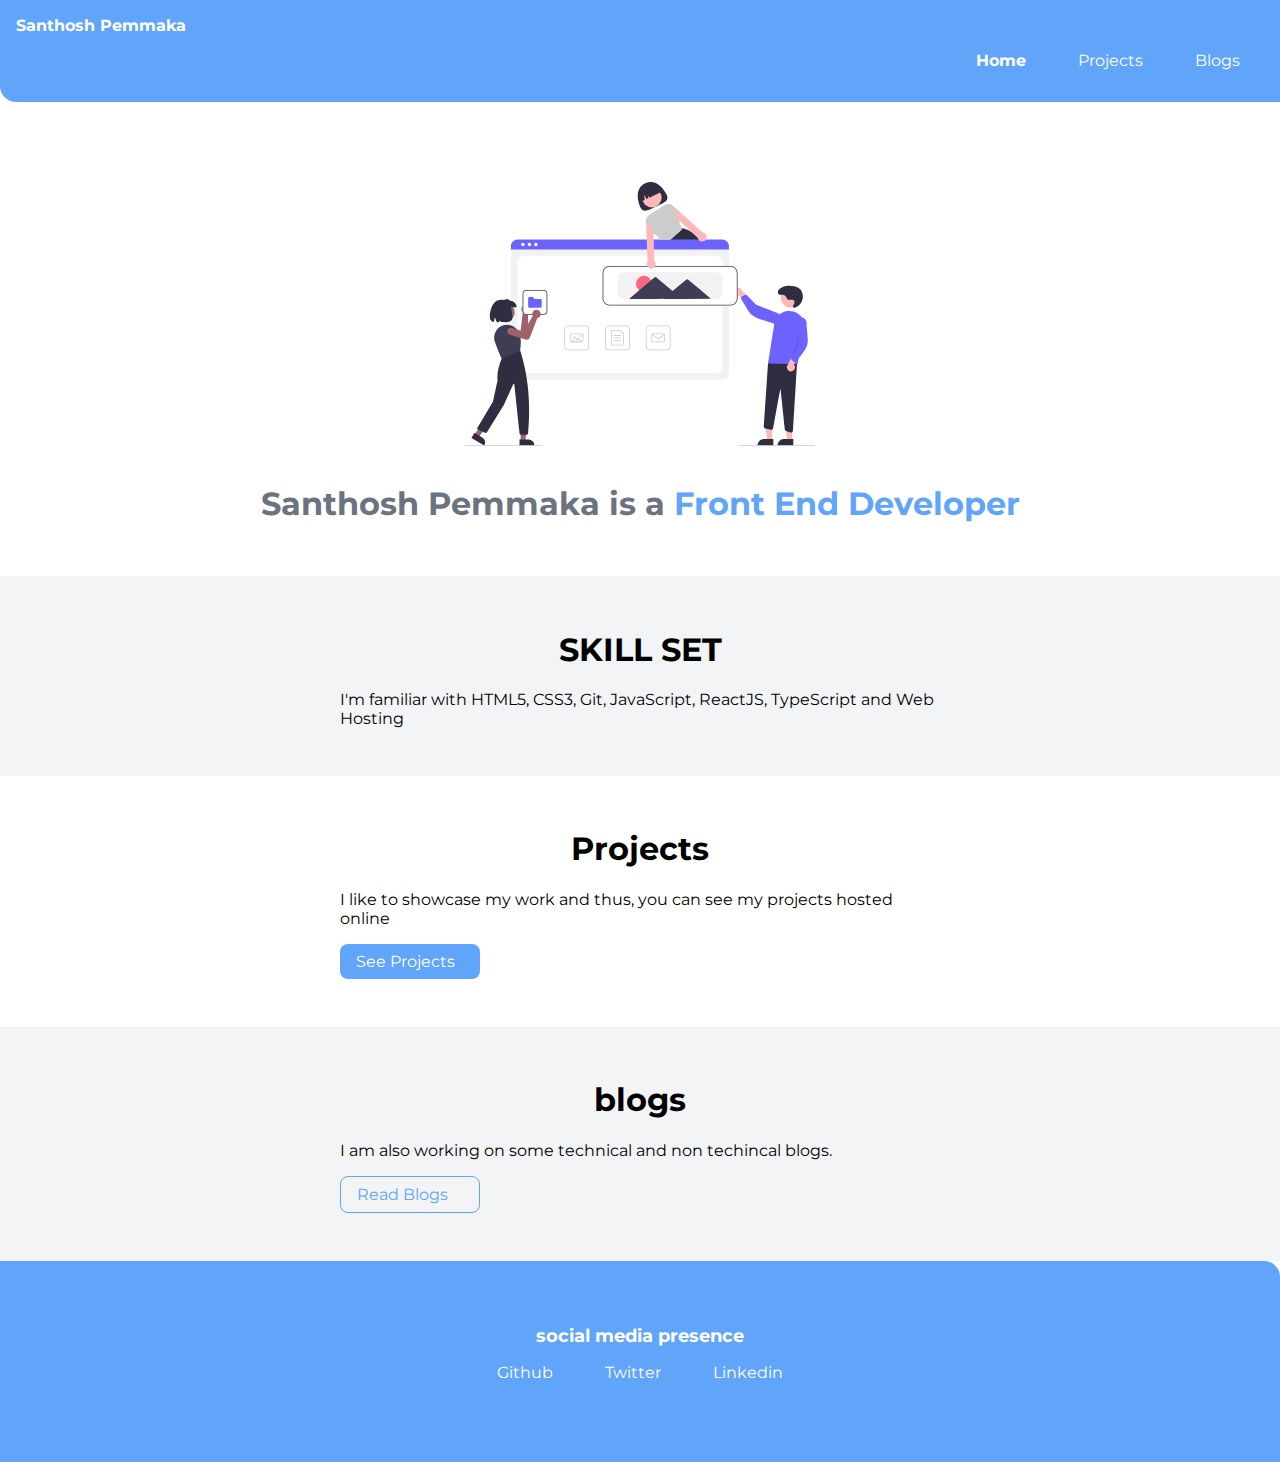
<file: index.html>
<!DOCTYPE html>
<html lang="en">
<head>
    <meta charset="UTF-8">
    <meta http-equiv="X-UA-Compatible" content="IE=edge">
    <meta name="viewport" content="width=device-width, initial-scale=1.0">
    <title>Santhosh</title>
    <link href="styles.css" rel="stylesheet">
</head>
<body>
    <nav class="navigation container">
        <div class="nav-brand">Santhosh Pemmaka</div>
        <ul class="list-non-bullet nav-pills">
            <li class="list-item-inline">
                <a class="link link-active" href="/">Home</a>
            </li>
            <li class="list-item-inline">
                <a class="link" href="/projects.html">Projects</a>
            </li>
            <li class="list-item-inline">
                <a class="link" href="/blogs.html">Blogs</a>
            </li>
        </ul>
    </nav>
    <header class="hero">
        <img class="hero-img" src="images/image.svg" />
        <h1 class="hero-heading">Santhosh Pemmaka is a <span class="heading-inverted"> Front End Developer</span></h1>
    </header>
    <section class="section ow">
        <div class="container container-center">
            <h1>SKILL SET </h1>
            <p>I'm familiar with HTML5, CSS3, Git, JavaScript, ReactJS, TypeScript and Web Hosting</p>
        </div>
    </section>

    <section class="section">
        <div class="container container-center">
            <h1>Projects</h1>
            <p>I like to showcase my work and thus, you can see my projects hosted online</p>
            <a class="link link-primary" href="/projects.html">See Projects</a>
        </div>
    </section>
    <section class="section ow">
        <div class="container container-center">
            <h1>blogs</h1>
            <p>I am also working on some technical and non techincal blogs.</p>
            <a class="link link-secondary" href="/blogs.html">Read Blogs</a>
        </div>
    </section>

    <footer class="footer">
        <div class="footer-header">social media presence</div>
        <ul class="social-links list-non-bullet">
            <li class="list-item-inline">
                <a class="link" href="https://github.com/Santhoshpemmaka">
                    Github
                </a>
            </li>
            <li class="list-item-inline">
                <a class="link" href="https://twitter.com/SanthoshPemmaka">
                    Twitter
                </a>
            </li>
            <li class="list-item-inline">
                <a class="link" href="https://www.linkedin.com/in/santhoshpemmaka-b6573912a/">
                    Linkedin
                </a>
            </li>
            
        </ul>
    </footer>
    
</body>
</html>
</file>
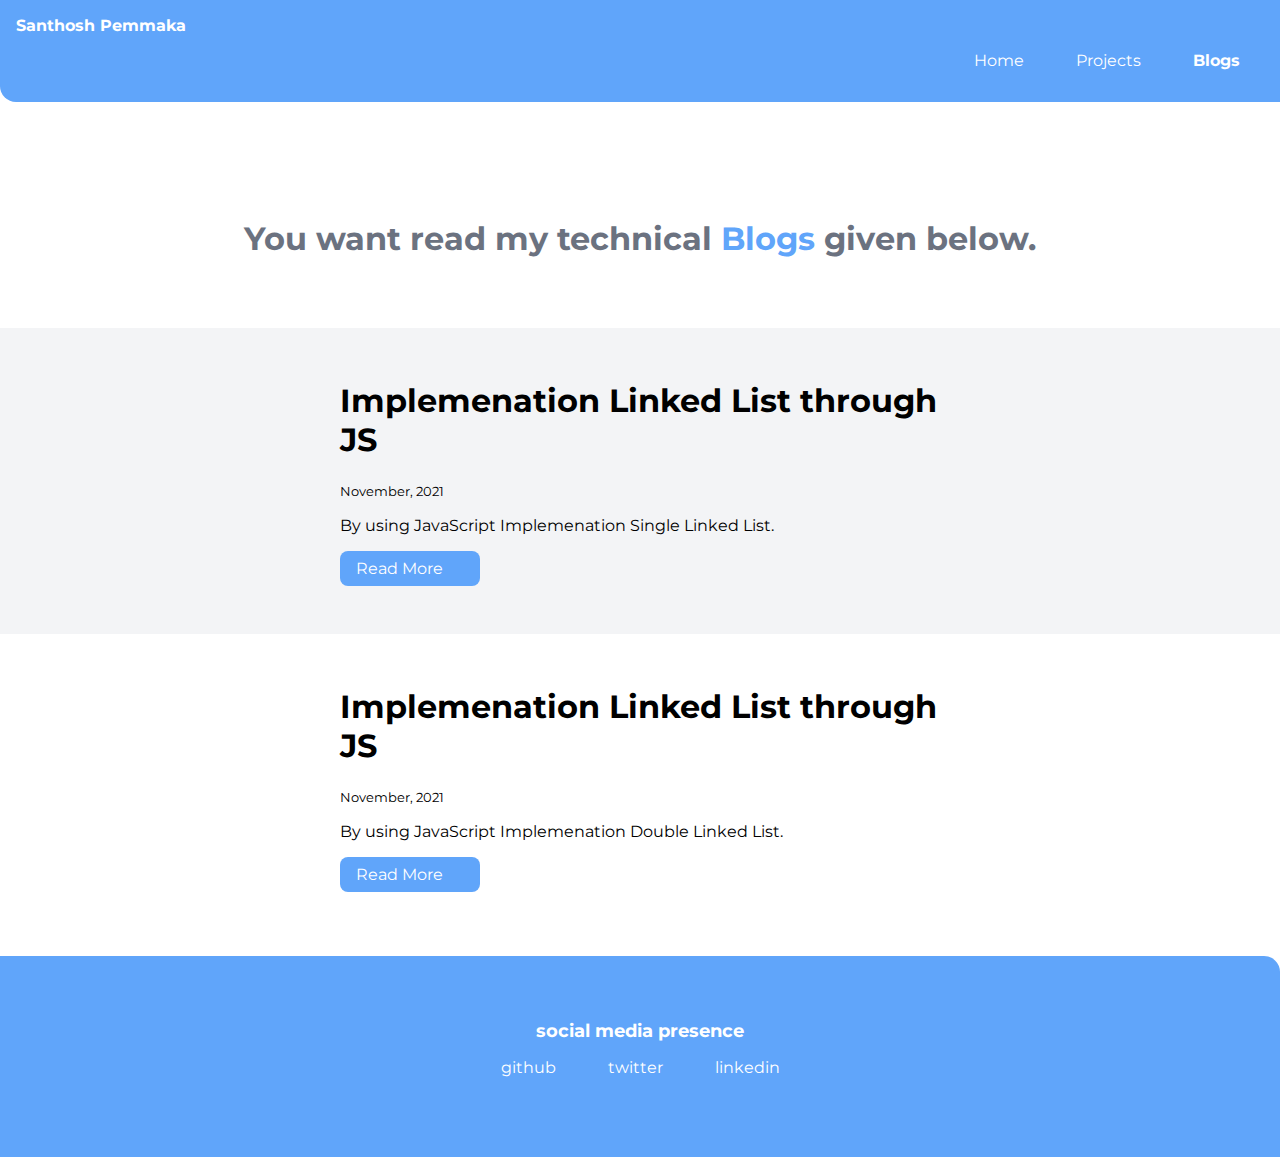
<file: blogs.html>
<!DOCTYPE html>
<html lang="en">
<head>
    <meta charset="UTF-8">
    <meta http-equiv="X-UA-Compatible" content="IE=edge">
    <meta name="viewport" content="width=device-width, initial-scale=1.0">
    <link href="styles.css" rel="stylesheet">
    <title>Blogs</title>
</head>
<body>
    <nav class="navigation container">
        <div class="nav-brand">Santhosh Pemmaka</div>
        <ul class="list-non-bullet nav-pills">
            <li class="list-item-inline">
                <a class="link" href="/">Home</a>
            </li>
            <li class="list-item-inline">
                <a class="link " href="/projects.html">Projects</a>
            </li>
            <li class="list-item-inline">
                <a class="link link-active" href="/blogs.html">Blogs</a>
            </li>
        </ul>
    </nav>
    <header class="hero">
        <h1 class="hero-heading">You want read my technical <span class="heading-inverted">Blogs</span> given below.</h1>
    </header>
    <ul class="list-non-bullet">

        <li class="licentre">
            <article class="showcase-list container container-center ">
                <h1>Implemenation Linked List through JS</h1>
            <small>November, 2021</small>
            <p>By using JavaScript Implemenation Single Linked List.</p>

            <a class="link link-primary" href="https://medium.com/@santhosh.pemmaka/linked-list-in-javascript-8cb74838240b" target="_blank">Read More</a>
            </article>
            
        </li>
        <li>
            <article class="showcase-list container container-center ">
                <h1>Implemenation Linked List through JS</h1>
            <small>November, 2021</small>
            <p>By using JavaScript Implemenation Double Linked List.</p>

            <a class="link link-primary" href="https://medium.com/@santhosh.pemmaka/ds-with-javascript-linked-list-2aee66ed3ef0" target="_blank">Read More</a>
            </article>
        </li>
        </ul>
        <footer class="footer">
            <div class="footer-header">social media presence</div>
            <ul class="social-links list-non-bullet">
                <li class="list-item-inline">
                    <a class="link" href="https://github.com/tanaypratap">
                        github
                    </a>
                </li>
                <li class="list-item-inline">
                    <a class="link" href="https://twitter.com/tanaypratap">
                        twitter
                    </a>
                </li>
                <li class="list-item-inline">
                    <a class="link" href="https://linkedin.com/in/tanaypratap">
                        linkedin
                    </a>
                </li>
                
            </ul>
        </footer>
</body>
</html>
</file>
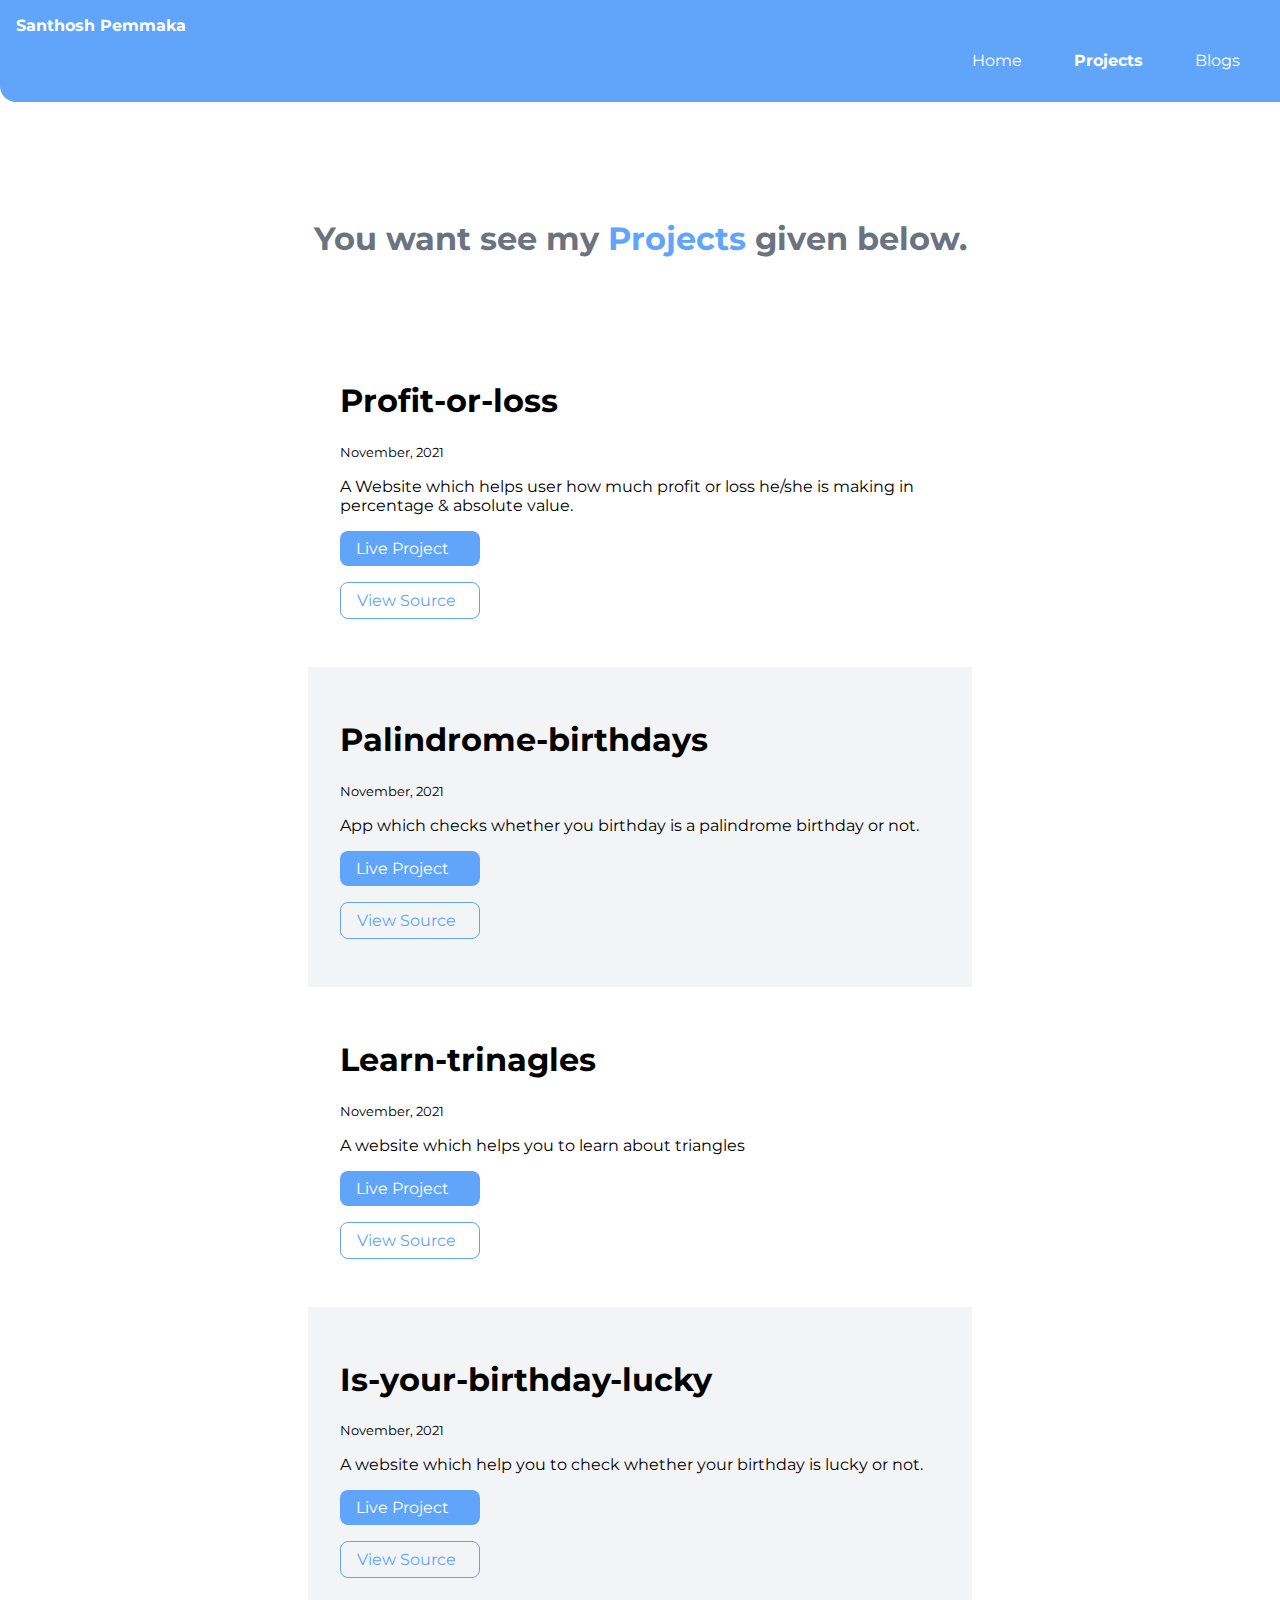
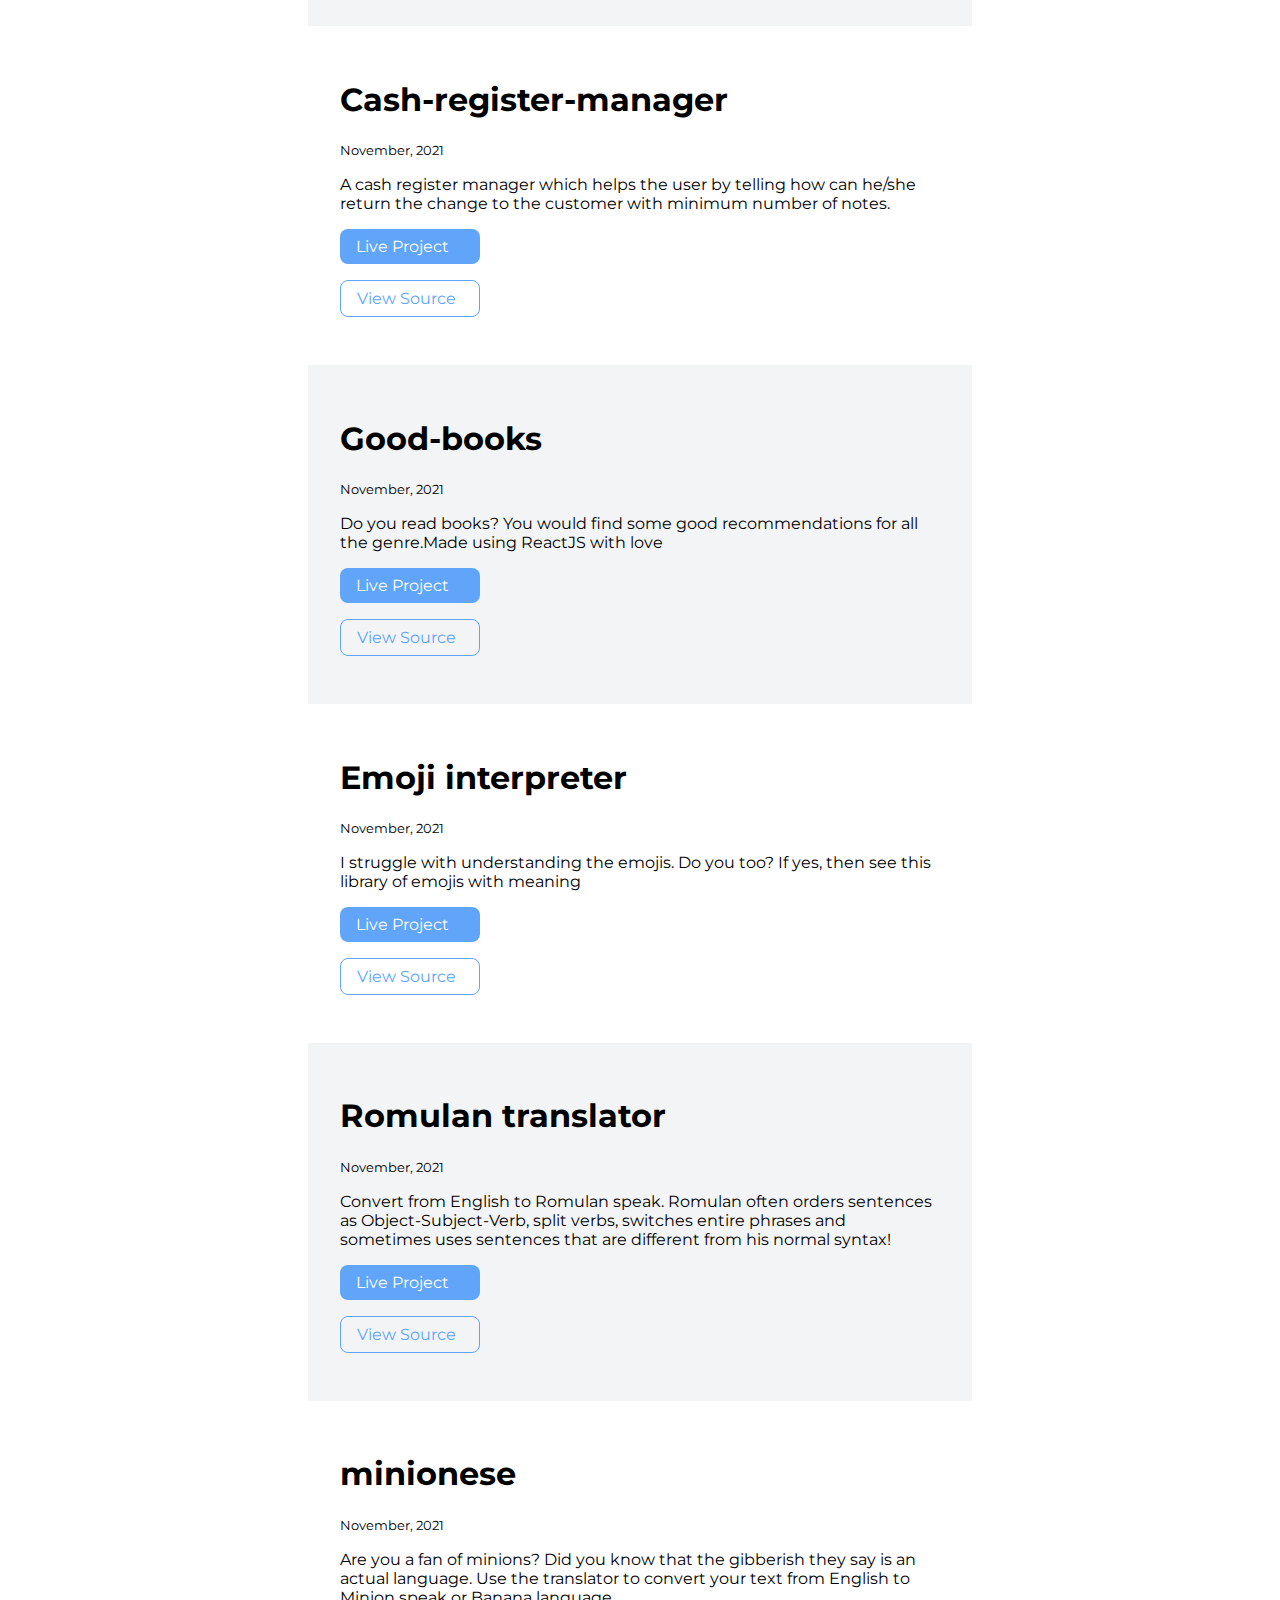
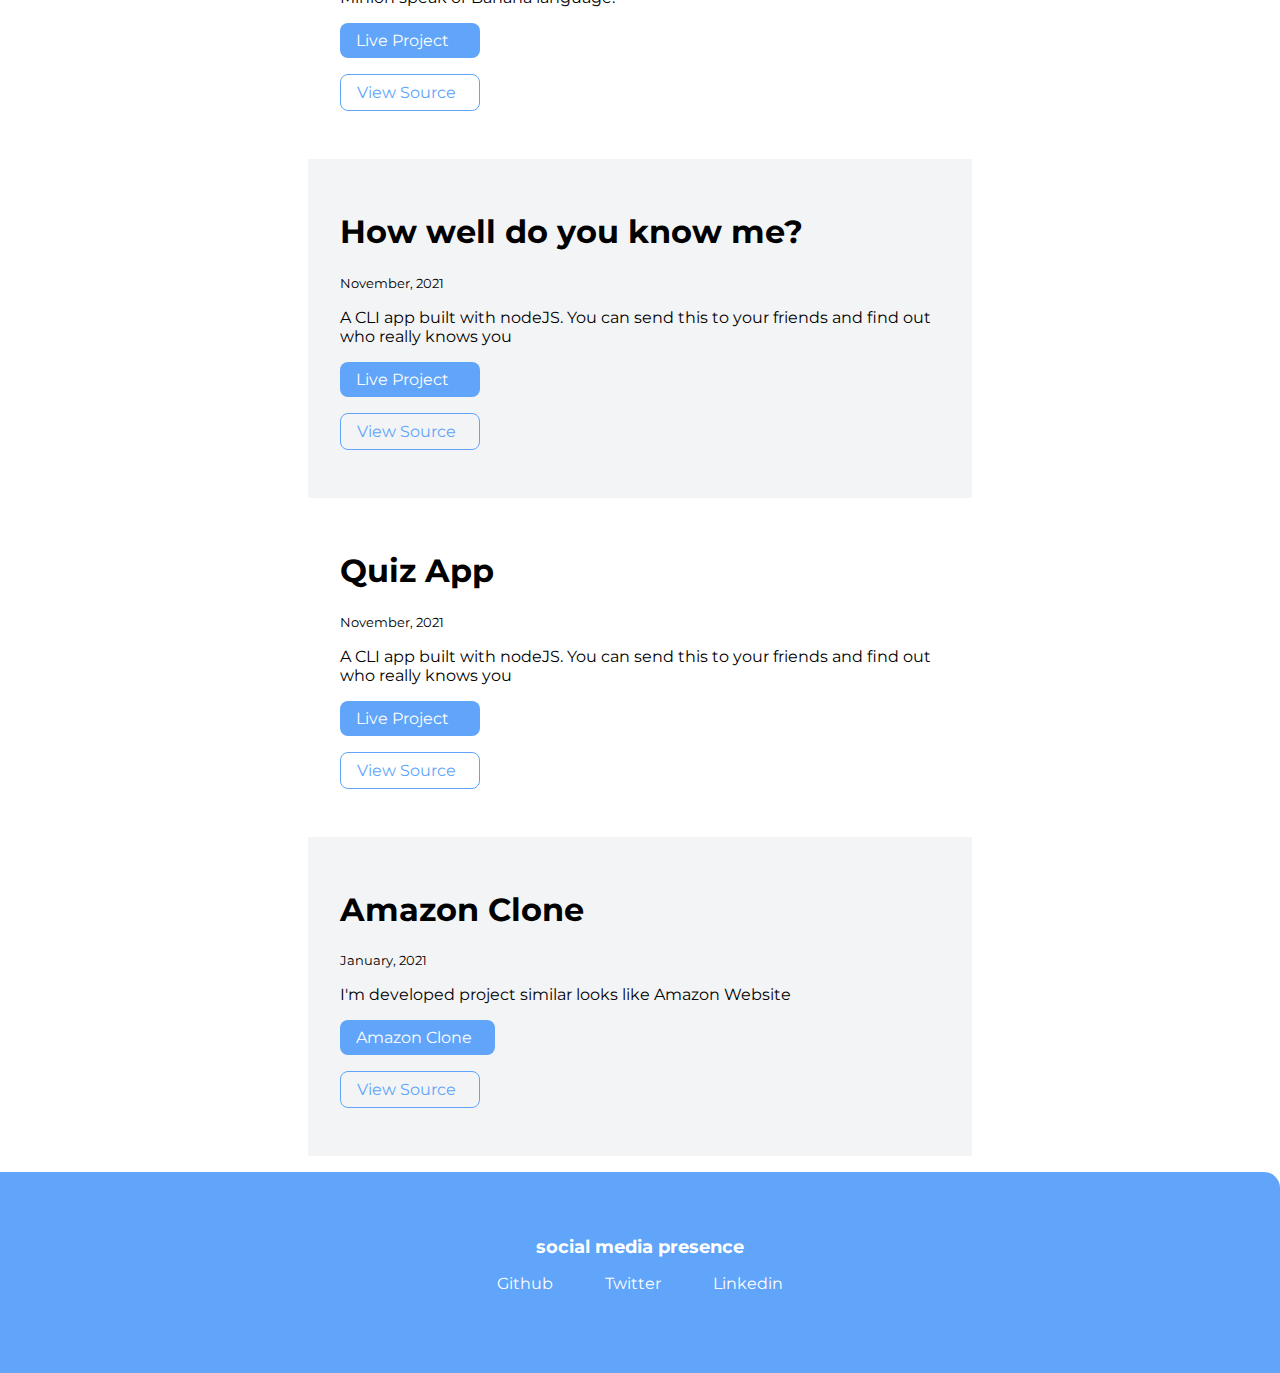
<file: projects.html>
<!DOCTYPE html>
<html lang="en">
<head>
    <meta charset="UTF-8">
    <meta http-equiv="X-UA-Compatible" content="IE=edge">
    <meta name="viewport" content="width=device-width, initial-scale=1.0">
    <link href="styles.css" rel="stylesheet">
    <title>Projects</title>

</head>
<body>

    <nav class="navigation container">
        <div class="nav-brand">Santhosh Pemmaka</div>
        <ul class="list-non-bullet nav-pills">
            <li class="list-item-inline">
                <a class="link" href="/">Home</a>
            </li>
            <li class="list-item-inline">
                <a class="link link-active" href="/projects.html">Projects</a>
            </li>
            <li class="list-item-inline">
                <a class="link" href="/blogs.html">Blogs</a>
            </li>
        </ul>
    </nav>
    <header class="hero">
        <h1 class="hero-heading">You want see my <span class="heading-inverted">Projects</span> given below.</h1>
    </header>
    <ul class="list-non-bullet">

        <li>
            <article class="showcase-list container container-center ">
                <h1>Profit-or-loss</h1>
            <small>November, 2021</small>
            <p>A Website which helps user how much profit or loss he/she is making in percentage & absolute value.</p>

            <a class="link link-primary" href="https://santhoshpemmaka-profit-loss.netlify.app" target="_blank">Live Project</a>
            <a class="link link-secondary" href="https://github.com/santhoshpemmaka/neog-profit-or-loss" target="_blank">View Source</a>

            </article>
            
        </li>

        <li>
            <article class="showcase-list container container-center ow">
                <h1>Palindrome-birthdays</h1>
            <small>November, 2021</small>
            <p>App which checks whether you birthday is a palindrome birthday or not.</p>

            <a class="link link-primary" href="https://santhoshpemmaka-birthdate-palindrome.netlify.app" target="_blank">Live Project</a>
            <a class="link link-secondary" href="https://github.com/santhoshpemmaka/neog-birthdate-palindrome" target="_blank">View Source</a>

            </article>
            
        </li>
        <li>
            <article class="showcase-list container container-center ">
                <h1>Learn-trinagles</h1>
            <small>November, 2021</small>
            <p>A website which helps you to learn about triangles</p>

            <a class="link link-primary" href="https://santhoshpemmaka-triangle-fun.netlify.app" target="_blank">Live Project</a>
            <a class="link link-secondary" href="https://github.com/santhoshpemmaka/neog-triangle-fun" target="_blank">View Source</a>

            </article>
            
        </li>
        <li>
            <article class="showcase-list container container-center ow">
                <h1>Is-your-birthday-lucky</h1>
            <small>November, 2021</small>
            <p>A website which help you to check whether your birthday is lucky or not.</p>

            <a class="link link-primary" href="https://santhoshpemmaka-birthday-lucky.netlify.app" target="_blank">Live Project</a>
            <a class="link link-secondary" href="https://github.com/santhoshpemmaka/neog-birthlucky" target="_blank">View Source</a>

            </article>
            
        </li>
        <li>
            <article class="showcase-list container container-center ">
                <h1>Cash-register-manager</h1>
            <small>November, 2021</small>
            <p>A cash register manager which helps the user by telling how can he/she return the change to the customer with minimum number of notes.</p>

            <a class="link link-primary" href="https://santhoshpemmaka-cash-manager.netlify.app" target="_blank">Live Project</a>
            <a class="link link-secondary" href="https://github.com/santhoshpemmaka/neog-cash-manager" target="_blank">View Source</a>

            </article>
            
        </li>
        <li>
            <article class="showcase-list container container-center ow">
                <h1>Good-books</h1>
            <small>November, 2021</small>
            <p>Do you read books? You would find some good recommendations for all the genre.Made using ReactJS with love</p>

            <a class="link link-primary" href="https://santhoshpemmaka-good-books.netlify.app" target="_blank">Live Project</a>
            <a class="link link-secondary" href="https://github.com/santhoshpemmaka/neog-react2" target="_blank">View Source</a>

            </article>
            
        </li>
        <li>
            <article class="showcase-list container container-center ">
                <h1>Emoji interpreter</h1>
            <small>November, 2021</small>
            <p>I struggle with understanding the emojis. Do you too? If yes, then see this library of emojis with meaning</p>

            <a class="link link-primary" href="https://santhoshpemmaka-emojipedia.netlify.app" target="_blank">Live Project</a>
            <a class="link link-secondary" href="https://github.com/santhoshpemmaka/neog-react" target="_blank">View Source</a>

            </article>
            
        </li>
        <li>
            <article class="showcase-list container container-center ow">
                <h1>Romulan translator</h1>
            <small>November, 2021</small>
            <p>Convert from English to Romulan speak. Romulan often orders sentences as Object-Subject-Verb, split verbs, switches entire phrases and sometimes uses sentences that are different from his normal syntax!</p>

            <a class="link link-primary" href="https://santhoshpemmaka-romulan-translator.netlify.app" target="_blank">Live Project</a>
            <a class="link link-secondary" href="https://github.com/santhoshpemmaka/Neo-VanillaJS2" target="_blank">View Source</a>

            </article>
            
        </li>
        <li>
            <article class="showcase-list container container-center ">
                <h1>minionese</h1>
            <small>November, 2021</small>
            <p>Are you a fan of minions? Did you know that the gibberish they say is an actual language. Use the translator to convert your text from English to Minion speak or Banana language.</p>

            <a class="link link-primary" href="https://santhoshpemmaka-banana-talk.netlify.app" target="_blank">Live Project</a>
            <a class="link link-secondary" href="https://github.com/santhoshpemmaka/neoG-vanillaJS" target="_blank">View Source</a>

            </article>
            
        </li>

        <li>
            <article class="showcase-list container container-center ow">
                <h1>How well do you know me?</h1>
            <small>November, 2021</small>
            <p>A CLI app built with nodeJS. You can send this to your friends and find out who really knows you</p>

            <a class="link link-primary" href="https://replit.com/@santhosh_reddyr/End-Game?embed=true#index.js" target="_blank">Live Project</a>
            <a class="link link-secondary" href="https://github.com/santhoshpemmaka/End-Game" target="_blank">View Source</a>

            </article>
            
        </li>
        <li>
            <article class="showcase-list container container-center ">
                <h1>Quiz App</h1>
            <small>November, 2021</small>
            <p>A CLI app built with nodeJS. You can send this to your friends and find out who really knows you</p>

            <a class="link link-primary" href="https://replit.com/@santhosh_reddyr/Quiz-App?embed=true#index.js" target="_blank">Live Project</a>
            <a class="link link-secondary" href="https://github.com/santhoshpemmaka/Quiz-App" target="_blank">View Source</a>

            </article>
            
        </li>
        <li>
            <article class="showcase-list container container-center ow">
                <h1>Amazon Clone</h1>
            <small>January, 2021</small>
            <p>I'm developed project similar looks like Amazon Website</p>

            <a class="link link-primary" href="https://wqx69.csb.app/" style="max-width: 155px;" target="_blank">Amazon Clone</a>
            <a class="link link-secondary" href="https://github.com/santhoshpemmaka/amazonClone" target="_blank">View Source</a>

            </article>
            
        </li>
    </ul>
    <footer class="footer">
        <div class="footer-header">social media presence</div>
        <ul class="social-links list-non-bullet">
            <li class="list-item-inline">
                <a class="link" href="https://github.com/tanaypratap">
                    Github
                </a>
            </li>
            <li class="list-item-inline">
                <a class="link" href="https://twitter.com/tanaypratap">
                    Twitter
                </a>
            </li>
            <li class="list-item-inline">
                <a class="link" href="https://linkedin.com/in/tanaypratap">
                    Linkedin
                </a>
            </li>
            
        </ul>
    </footer>
</body>
</html>
</file>
<file: styles.css>
@import url('https://fonts.googleapis.com/css2?family=Montserrat:wght@400;700&display=swap');

:root {
    --primary-color: #60A5FA;
    --off-white: #F3F4F6;
    --dark-gray: #6B7280;
}

body {
    font-family: 'Montserrat', sans-serif;
    margin: 0px
}

hr {
    margin: 2rem 0rem;
}

/** spaces **/

.margin-md {
    margin: 2rem;
}

/** container **/
.container {
    padding: 0rem 1rem;
}

.container-center {
    max-width: 600px;
    margin: auto;
    
}
.ow{
    background-color: var(--off-white);
}
.licentre{
    background-color: var(--off-white);
}
/** links **/
.link {
    box-sizing: border-box;
    text-decoration: none;
    padding: 0.5rem 1rem;
}

.link-primary {
    background-color: var(--primary-color);
    border-radius: 0.5rem;
    color: white;
    display: block;
    max-width: 140px;
    margin: 1rem 1rem 1rem 0rem;
}

.link-secondary {
    color: var(--primary-color);
    border-radius: 0.5rem;
    border: 1px solid var(--primary-color);
    display: block;
    max-width: 140px;
    margin: 1rem 1rem 1rem 0rem;
}

/** look into BEM naming convention for CSS **/

/** lists **/

.list-non-bullet {
    list-style: none;
    padding-inline-start: 0px;
}

.list-item-inline {
    display: inline;
    padding: 0rem 0.5rem;
}

/** navigation **/

.navigation {
    background-color: var(--primary-color);
    color: white;
    padding: 1rem;
    border-bottom-left-radius: 1rem;
}

.navigation .nav-brand {
    font-weight: bold;
}

.navigation .nav-pills {
    text-align: right;
}

.navigation .link {
    color: white;
}

.navigation .link-active {
    font-weight: bold;
}

/** header **/

.hero {
    padding: 2rem;
    padding-top: 5rem;

}

.hero .hero-img {
    max-width: 80%;
    width: 350px;
    display: block;
    margin: auto;
}

.hero .hero-heading {
    text-align: center;
    padding-top: 1rem;
    color: var(--dark-gray);
}

.hero .hero-heading .heading-inverted {
    color: var(--primary-color);
}

/** sections **/

.section {
    padding: 2rem;
}

.section h1 {
    text-align: center;

}

.ow {
    background-color: var(--off-white);
}

/** footers **/

.footer {
    background-color: var(--primary-color);
    padding: 4rem 1rem;
    text-align: center;
    color: white;
    border-top-right-radius: 1rem;
}

.footer .link {
    color: white
}

.footer .footer-header {
    font-weight: bold;
    font-size: large;
}

.footer ul {
    padding-inline-start: 0px;
}

/** projects **/
.showcase-list {
    padding: 2rem;
}

/** blogs **/
.showcase-blog {
    padding-bottom: 6rem;
}
</file>
